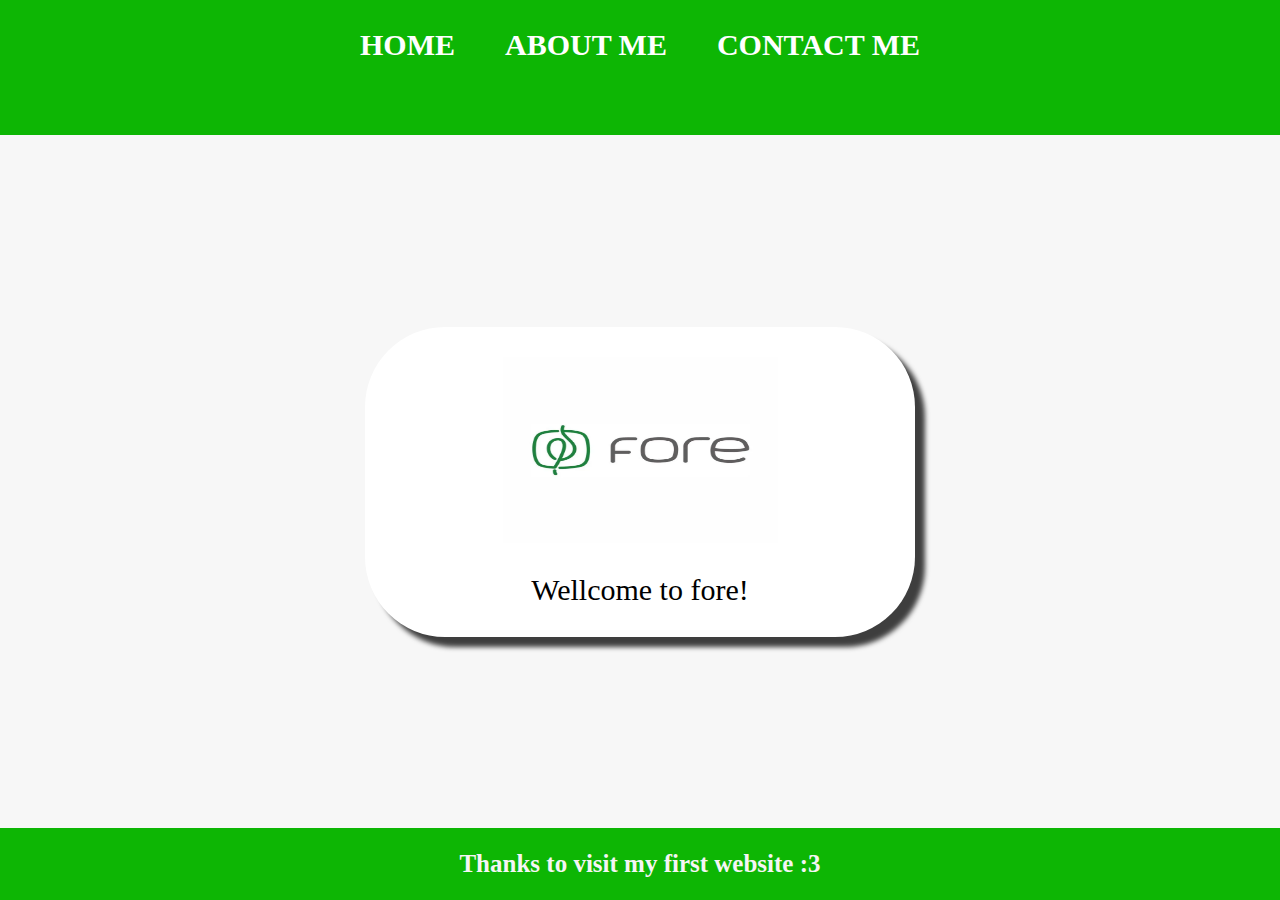
<file: index.html>
<html>
    <head>
        <title>FIRST WEB</title>
        <link rel="stylesheet" href="interior.css" />
    </head>
    <body>
        <div class="container">
        <!-- NAVIGATION BAR -->
        <div class="navbar-container">
            <ul class="ul-navbar">
                <li class="li-navbar">
                    <a href="#" class="a-navbar">HOME</a>
                </li>
                <li class="li-navbar">
                    <a href="about.html" class="a-navbar">ABOUT ME</a>
                </li>
                <li class="li-navbar">
                    <a href="kontak.html" class="a-navbar">CONTACT ME</a>
                </li>
            </ul>
        </div>
        <!-- NAVIGATION BAR SELESAI -->

        <!-- CONTENT 1 -->
        <div class="container-content" >
            <a href="https://fore.coffee/id/" class="a-content">
                <img src="fore.png" class="img-content" />
                <p>Wellcome to fore!</p>
            </a>
        </div>
        <!-- CONTENT 1 END -->
         
        <!-- FOOTER -->
        <div class="container-footer">
            <h1 class="h1-footer">Thanks to visit my first website :3</h1>
        </div>
        <!-- FOOTER END -->
         </div>
    </body>
</html>
</file>
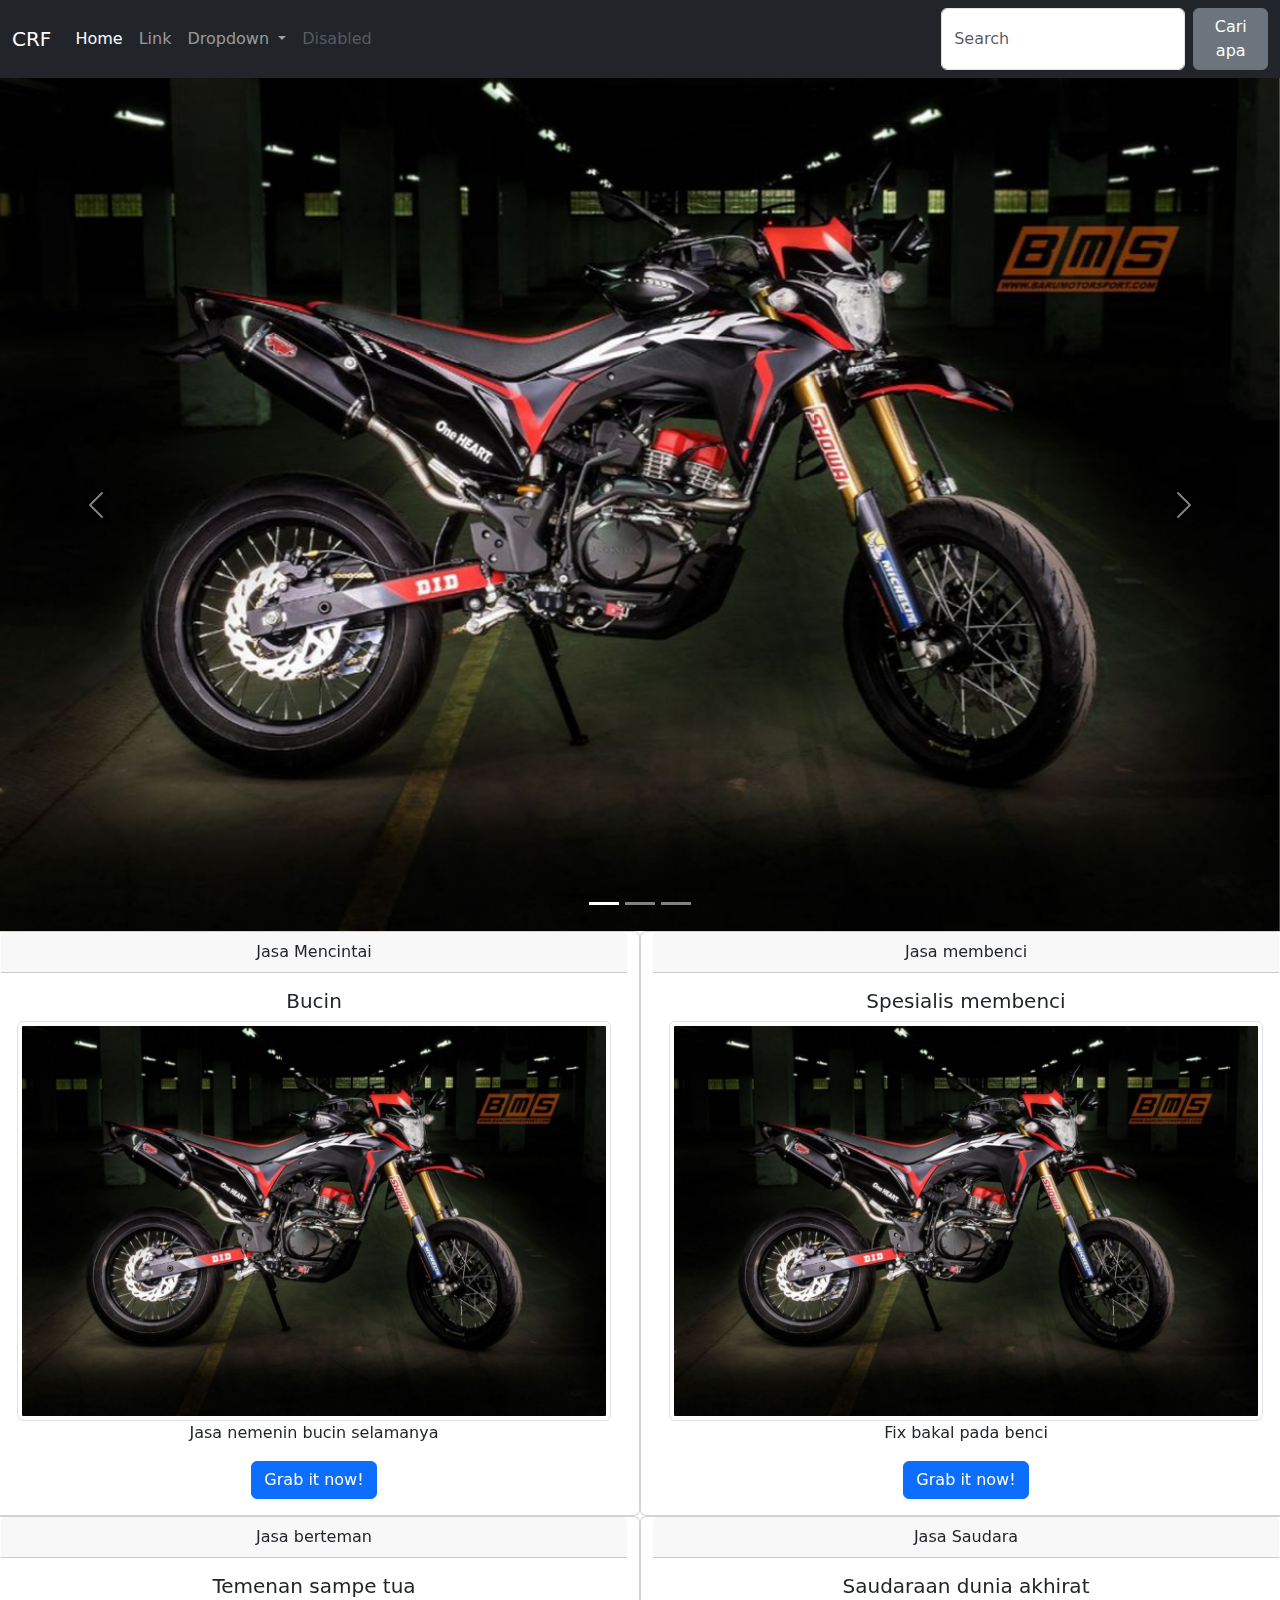
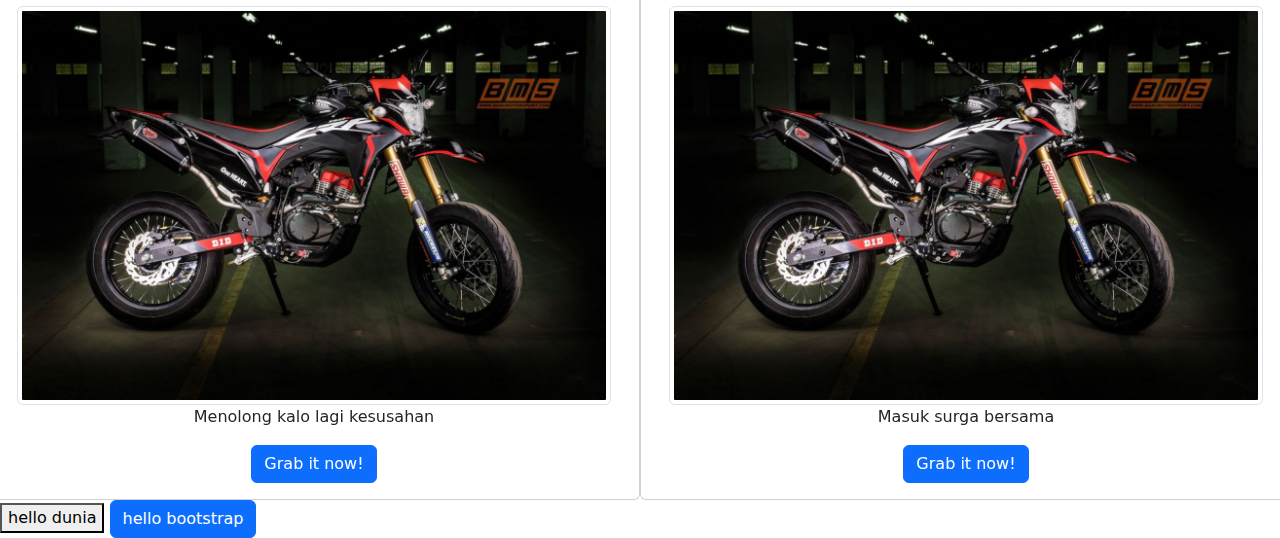
<file: Sesi 3/index.html>
<!DOCTYPE html>
<html lang="en">

<head>
    <meta charset="UTF-8">
    <meta name="viewport" content="width=, initial-scale=1.0">
    <title>Document</title>
    <link href="https://cdn.jsdelivr.net/npm/bootstrap@5.3.3/dist/css/bootstrap.min.css" rel="stylesheet"
        integrity="sha384-QWTKZyjpPEjISv5WaRU9OFeRpok6YctnYmDr5pNlyT2bRjXh0JMhjY6hW+ALEwIH" crossorigin="anonymous">
</head>

<body>
    <!-- ini navbaar -->
    <nav class="navbar navbar-expand-lg bg-dark navbar-dark">
        <div class="container-fluid">
            <a class="navbar-brand" href="#">CRF</a>
            <button class="navbar-toggler" type="button" data-bs-toggle="collapse"
                data-bs-target="#navbarSupportedContent" aria-controls="navbarSupportedContent" aria-expanded="false"
                aria-label="Toggle navigation">
                <span class="navbar-toggler-icon"></span>
            </button>
            <div class="collapse navbar-collapse" id="navbarSupportedContent">
                <ul class="navbar-nav me-auto mb-2 mb-lg-0">
                    <li class="nav-item">
                        <a class="nav-link active" aria-current="page" href="#">Home</a>
                    </li>
                    <li class="nav-item">
                        <a class="nav-link" href="#">Link</a>
                    </li>
                    <li class="nav-item dropdown">
                        <a class="nav-link dropdown-toggle" href="#" role="button" data-bs-toggle="dropdown"
                            aria-expanded="false">
                            Dropdown
                        </a>
                        <ul class="dropdown-menu">
                            <li><a class="dropdown-item" href="#">Action</a></li>
                            <li><a class="dropdown-item" href="#">Another action</a></li>
                            <li>
                                <hr class="dropdown-divider">
                            </li>
                            <li><a class="dropdown-item" href="#">Something else here</a></li>
                        </ul>
                    </li>
                    <li class="nav-item">
                        <a class="nav-link disabled" aria-disabled="true">Disabled</a>
                    </li>
                </ul>
                <form class="d-flex" role="search">
                    <input class="form-control me-2" type="search" placeholder="Search" aria-label="Search">
                    <button class="btn btn-secondary" type="submit">Cari apa</button>
                </form>
            </div>
        </div>
    </nav>
    <!-- ini end navbar -->

    <!-- carousel start -->
    <div>
        <div id="carouselExampleIndicators" class="carousel slide">
            <div class="carousel-indicators">
              <button type="button" data-bs-target="#carouselExampleIndicators" data-bs-slide-to="0" class="active" aria-current="true" aria-label="Slide 1"></button>
              <button type="button" data-bs-target="#carouselExampleIndicators" data-bs-slide-to="1" aria-label="Slide 2"></button>
              <button type="button" data-bs-target="#carouselExampleIndicators" data-bs-slide-to="2" aria-label="Slide 3"></button>
            </div>
            <div class="carousel-inner">
              <div class="carousel-item active">
                <img src="crf.jpg" class="d-block w-100" alt="...">
              </div>
              <div class="carousel-item">
                <img src="crf.jpg" class="d-block w-100" alt="...">
              </div>
              <div class="carousel-item">
                <img src="crf.jpg" class="d-block w-100" alt="...">
              </div>
            </div>
            <button class="carousel-control-prev" type="button" data-bs-target="#carouselExampleIndicators" data-bs-slide="prev">
              <span class="carousel-control-prev-icon" aria-hidden="true"></span>
              <span class="visually-hidden">Previous</span>
            </button>
            <button class="carousel-control-next" type="button" data-bs-target="#carouselExampleIndicators" data-bs-slide="next">
              <span class="carousel-control-next-icon" aria-hidden="true"></span>
              <span class="visually-hidden">Next</span>
            </button>
          </div>
    </div>
    <!-- carousel end -->

    <!-- ini adalah produk saya -->
    <div class="text-center">
        <div class="row">
            <div class="card col-sm-6">
                <div class="card-header">
                    Jasa Mencintai
                </div>
                <div class="card-body">
                    <h5 class="card-title">Bucin</h5>
                    <img src="crf.jpg" class="img-thumbnail" alt="...">
                    <p class="card-text">Jasa nemenin bucin selamanya</p>
                    <a href="#" class="btn btn-primary">Grab it now!</a>
                </div>
            </div>
            <div class="card col-sm-6">
                <div class="card-header">
                    Jasa membenci
                </div>
                <div class="card-body">
                    <h5 class="card-title">Spesialis membenci</h5>
                    <img src="crf.jpg" class="img-thumbnail" alt="...">
                    <p class="card-text">Fix bakal pada benci</p>
                    <a href="#" class="btn btn-primary">Grab it now!</a>
                </div>
            </div>
            <div class="card col-sm-6">
                <div class="card-header">
                    Jasa berteman
                </div>
                <div class="card-body">
                    <h5 class="card-title">Temenan sampe tua</h5>
                    <img src="crf.jpg" class="img-thumbnail" alt="...">
                    <p class="card-text">Menolong kalo lagi kesusahan</p>
                    <a href="#" class="btn btn-primary">Grab it now!</a>
                </div>
            </div>
            <div class="card col-sm-6">
                <div class="card-header">
                    Jasa Saudara
                </div>
                <div class="card-body">
                    <h5 class="card-title">Saudaraan dunia akhirat</h5>
                    <img src="crf.jpg" class="img-thumbnail" alt="...">
                    <p class="card-text">Masuk surga bersama</p>
                    <a href="#" class="btn btn-primary">Grab it now!</a>
                </div>
            </div>
        </div>
    </div>
    <!-- ini produk saya end -->
    

    <button class="tanpa-bootstrap">hello dunia</button>
    <button class="btn btn-primary">hello bootstrap</button>

    <script src="https://cdn.jsdelivr.net/npm/bootstrap@5.3.3/dist/js/bootstrap.bundle.min.js"
        integrity="sha384-YvpcrYf0tY3lHB60NNkmXc5s9fDVZLESaAA55NDzOxhy9GkcIdslK1eN7N6jIeHz"
        crossorigin="anonymous"></script>
</body>

</html>
</file>
<file: interior.css>
*,
html {
    margin: 0;
    padding: 0;
}

.navbar-container {
    background-color: rgb(13, 182, 4);
    width: 100%;
    height: 15vh;
    
}

.ul-navbar {
    display: flex;
    height: 90px;
    justify-content:center;
    align-items: center;
}

.li-navbar {
    list-style-type: none;
    padding: 20px;
    margin: 5px;
    color: white;
    font-size: 30px; 
}

.li-navbar:hover {
    background-color: black;
    transition: .2s ease-in-out;
    transition-delay: .3s;
    border-radius: 20px;
}

.a-navbar {
    color: white;
    text-decoration: none;
    font-weight: 800;
}

.container-content {
    background-color: #f7f7f7;
    display: flex;
    justify-content: center;
    align-items: center;
    height: 77vh;
}

.a-content {
    background-color: white;
    color: black;
    text-decoration: none;
    font-size: 30px;
    width: 550px;
    height: 310px;
    display: flex;
    flex-direction: column;
    justify-content: space-evenly;
    align-items: center;
    border-radius: 80px;
    box-shadow: 10px 10px 5px 0px rgba(0,0,0,0.75);
-webkit-box-shadow: 10px 10px 5px 0px rgba(0,0,0,0.75);
-moz-box-shadow: 10px 10px 5px 0px rgba(0,0,0,0.75);
}


.img-content {
    width: 50%;
    height: 60%;
}

.img-content1 {
    width: 40%;
    height: 50%
}

.container-footer {
    height: 8vh;
    background-color: rgb(13, 182, 4);
    display: flex;
    justify-content: center;
    align-items: center;
}

.h1-footer {
    font-size: 25px;
    color: whitesmoke
}
</file>
